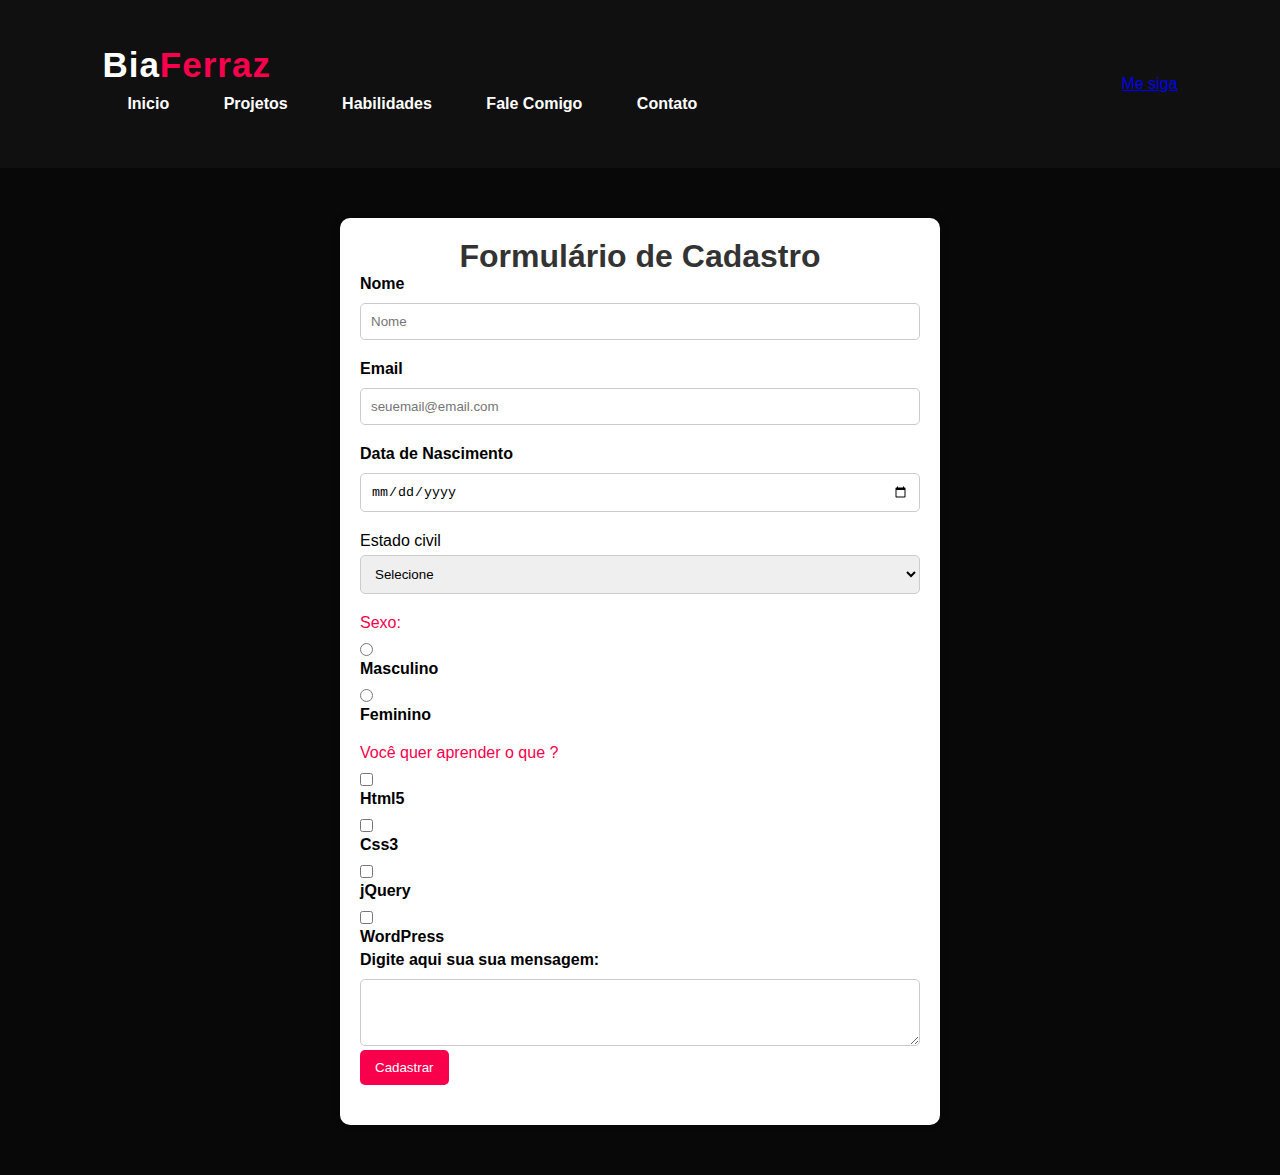
<file: portfolioBiancaFerraz/portfolioBiancaFerraz/falecmg.html>
<!DOCTYPE html>
<html lang="pt-BR">
<head>
    <meta charset="UTF-8">
    <meta name="viewport" content="width=device-width, initial-scale=1.0">
    <title>Formulário de Cadastro</title>
    <!-- Adicione links para folhas de estilo ou scripts aqui, se necessário -->
    <!-- <link rel="stylesheet" href="estilo.css"> -->
    <link rel="stylesheet" href="falecmg.css">
</head>
<body>
    <nav>
        <ul class="cabeçalho-link">
            <h2 class="logo">Bia<span>Ferraz</span></h2><!--Logo-->
            <li><a href="Index.html">Inicio</a></li>
            <li><a href="projetos.html">Projetos</a></li>
            <li><a href="habilidades.html">Habilidades</a></li>
            <li><a href="falecmg.html">Fale comigo</a></li>

            <li><a href="https://api.whatsapp.com/send/?phone=5567996487345&text&type=phone_number&app_absent=0">Contato</a></li>
        </ul><!--cabeçalho-link-->
        <a href="https://www.instagram.com/biancaferrazj/" class="btn">Me siga</a>
    </nav>
    <div class="container_form">

        <h1>Formulário de Cadastro</h1>

        <form class="form" action="https://mail.google.com/mail/u/4/#inbox?compose=new" method="post">

            <div class="form_grupo">
                <label for="nome" class="form_label">Nome</label>
                <input type="text" name="nome" class="form_input" id="nome" placeholder="Nome" required>
            </div>

            <div class="form_grupo">
                <label for="e-mail" class="form_label">Email</label>
                <input type="email" name="email" class="form_input" id="email" placeholder="seuemail@email.com" required>
            </div>

            <div class="form_grupo">
                <label for="datanascimento" class="form_label">Data de Nascimento</label>
                <input type="date" name="datanascimento" class="form_input" id="datanascimento" placeholder="Data de Nascimento" required>
            </div>

            <div class="form_grupo">
                <label for="estadocivil" class="text">Estado civil</label>
                <select name="estadocivil" class="dropdown" required>
                    <option selected disabled class="form_select_option" value="">Selecione</option>
                    <option value="Solteiro" class="form_select_option">Solteiro(a)</option>
                    <option value="Casado" class="form_select_option">Casado(a) </option>
                    <option value="Divorciado" class="form_select_option">Divorciado(a)</option>
                    <option value="Viúvo" class="form_select_option">Viúvo(a)</option>
                </select>
            </div>

            <div class="form_grupo">

                <span class="legenda">Sexo:</span>

                <div class="radio-btn">
                    <input type="radio" class="form_new_input" id="masculino" name="sexo" value="Masculino" required="required">
                    <label for="masculino" class="radio_label form_label"> <span class="radio_new_btn"></span> Masculino</label>
                </div>

                <div class="radio-btn">
                    <input type="radio" class="form_new_input" id="feminino" name="sexo" value="Feminino" required="required">
                    <label for="feminino" class="radio_label form_label"> <span class="radio_new_btn"></span> Feminino</label>
                </div>

            </div>

            <div class="form_grupo">

                <span class="legenda">Você quer aprender o que ?</span>

                <div class="check-btn">
                    <input type="checkbox" class="form_new_input" id="html5" name="aprender" value="html5">
                    <label for="html5" class="form_label check_label"> <span class="check_new_btn"></span> Html5</label>
                </div>

                <div class="check-btn">
                    <input type="checkbox" class="form_new_input" id="css3" name="aprender" value="css3">
                    <label for="css3" class="form_label check_label"><span class="check_new_btn"></span> Css3</label>
                </div>

                <div class="check-btn">
                    <input type="checkbox" class="form_new_input" id="jquery" name="aprender" value="jquery">
                    <label for="jquery" class="form_label check_label"><span class="check_new_btn"></span> jQuery</label>
                </div>

                <div class="check-btn">
                    <input type="checkbox" class="form_new_input" id="wordpress" name="aprender" value="wordpress">
                    <label for="wordpress" class="form_label check_label"><span class="check_new_btn"></span> WordPress</label>
                </div>

                <div class="form_message">

                    <label for="message" class="form_message_label"> Digite aqui sua sua mensagem:</label>
                    <textarea name="mensagem" id="message" cols="30" rows="3" class="form_input message_input" required></textarea>

                </div>

                <div class="submit">

                    <input type="hidden" name="acao" value="enviar">
                    <button type="submit" name="Submit" class="submit_btn" >Cadastrar</button>

                </div>
            </form>

        </div><!--container_form-->

    </body>
</html>
</file>
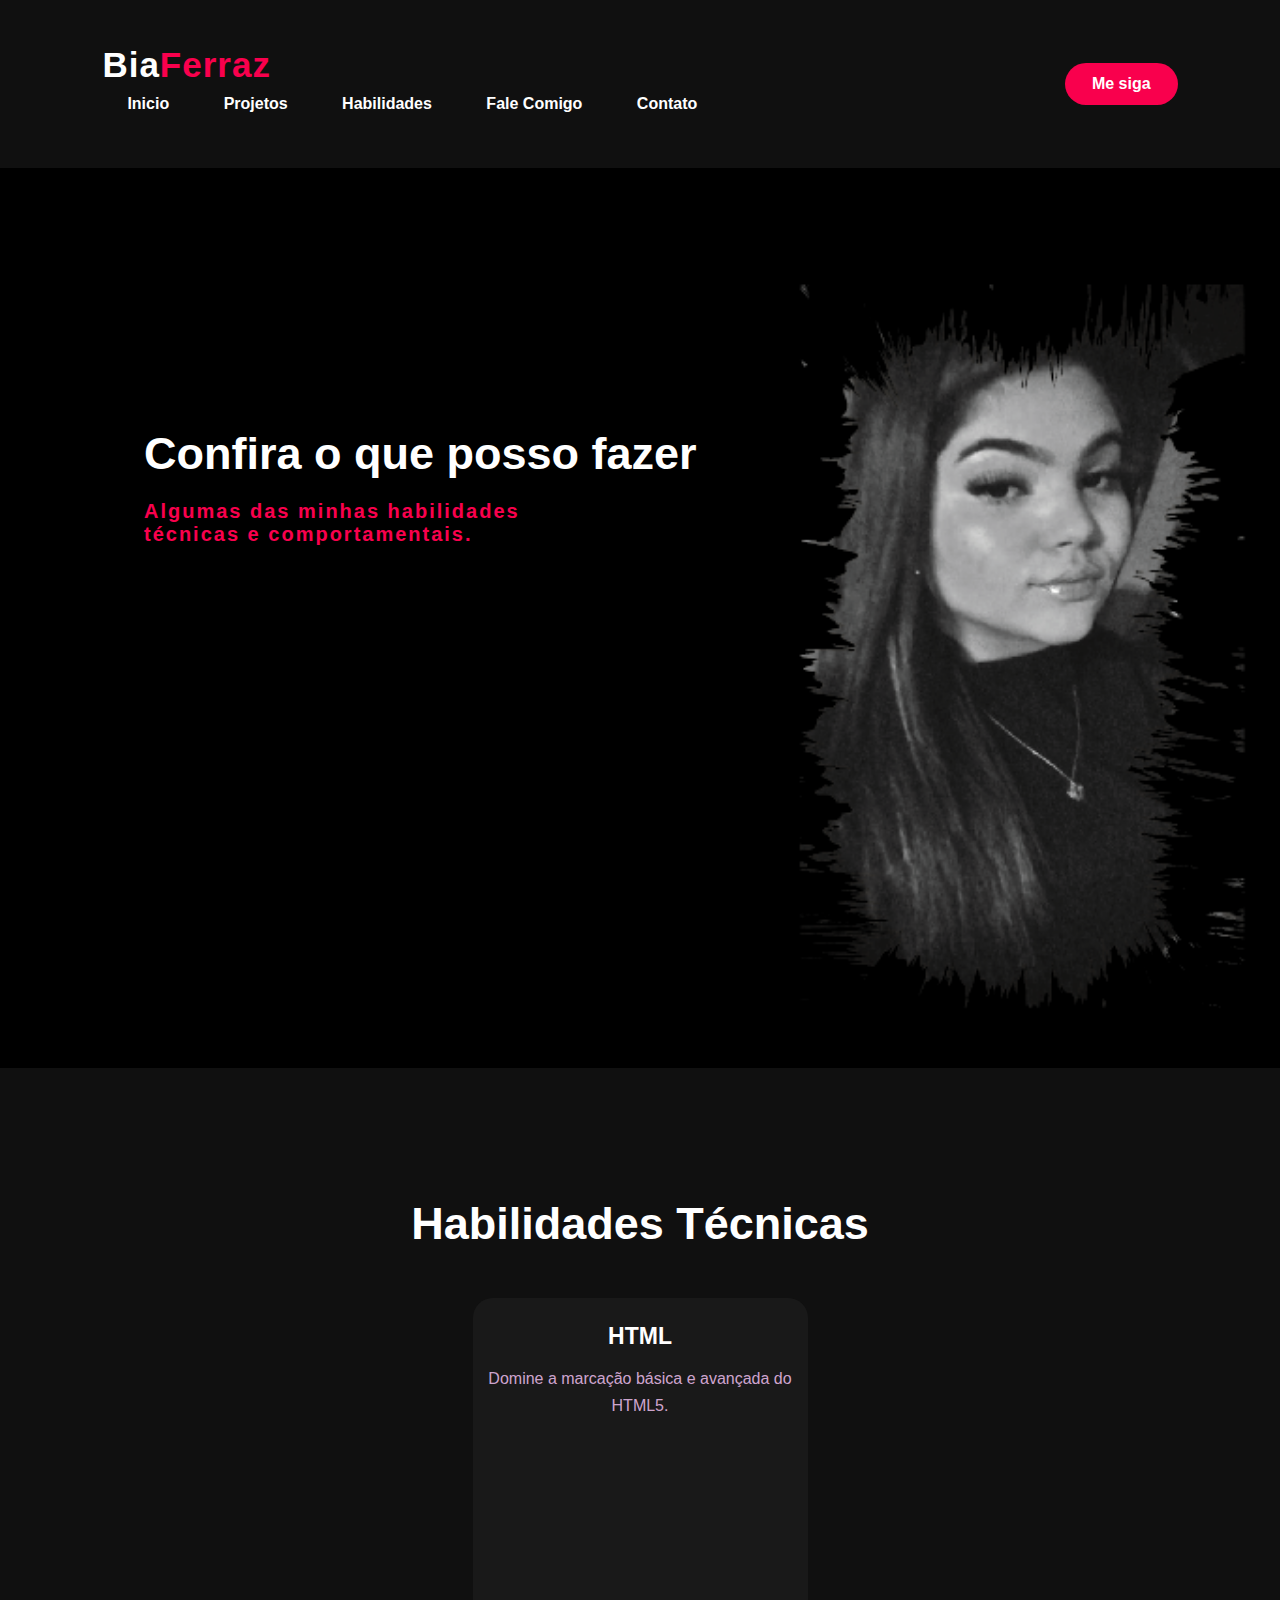
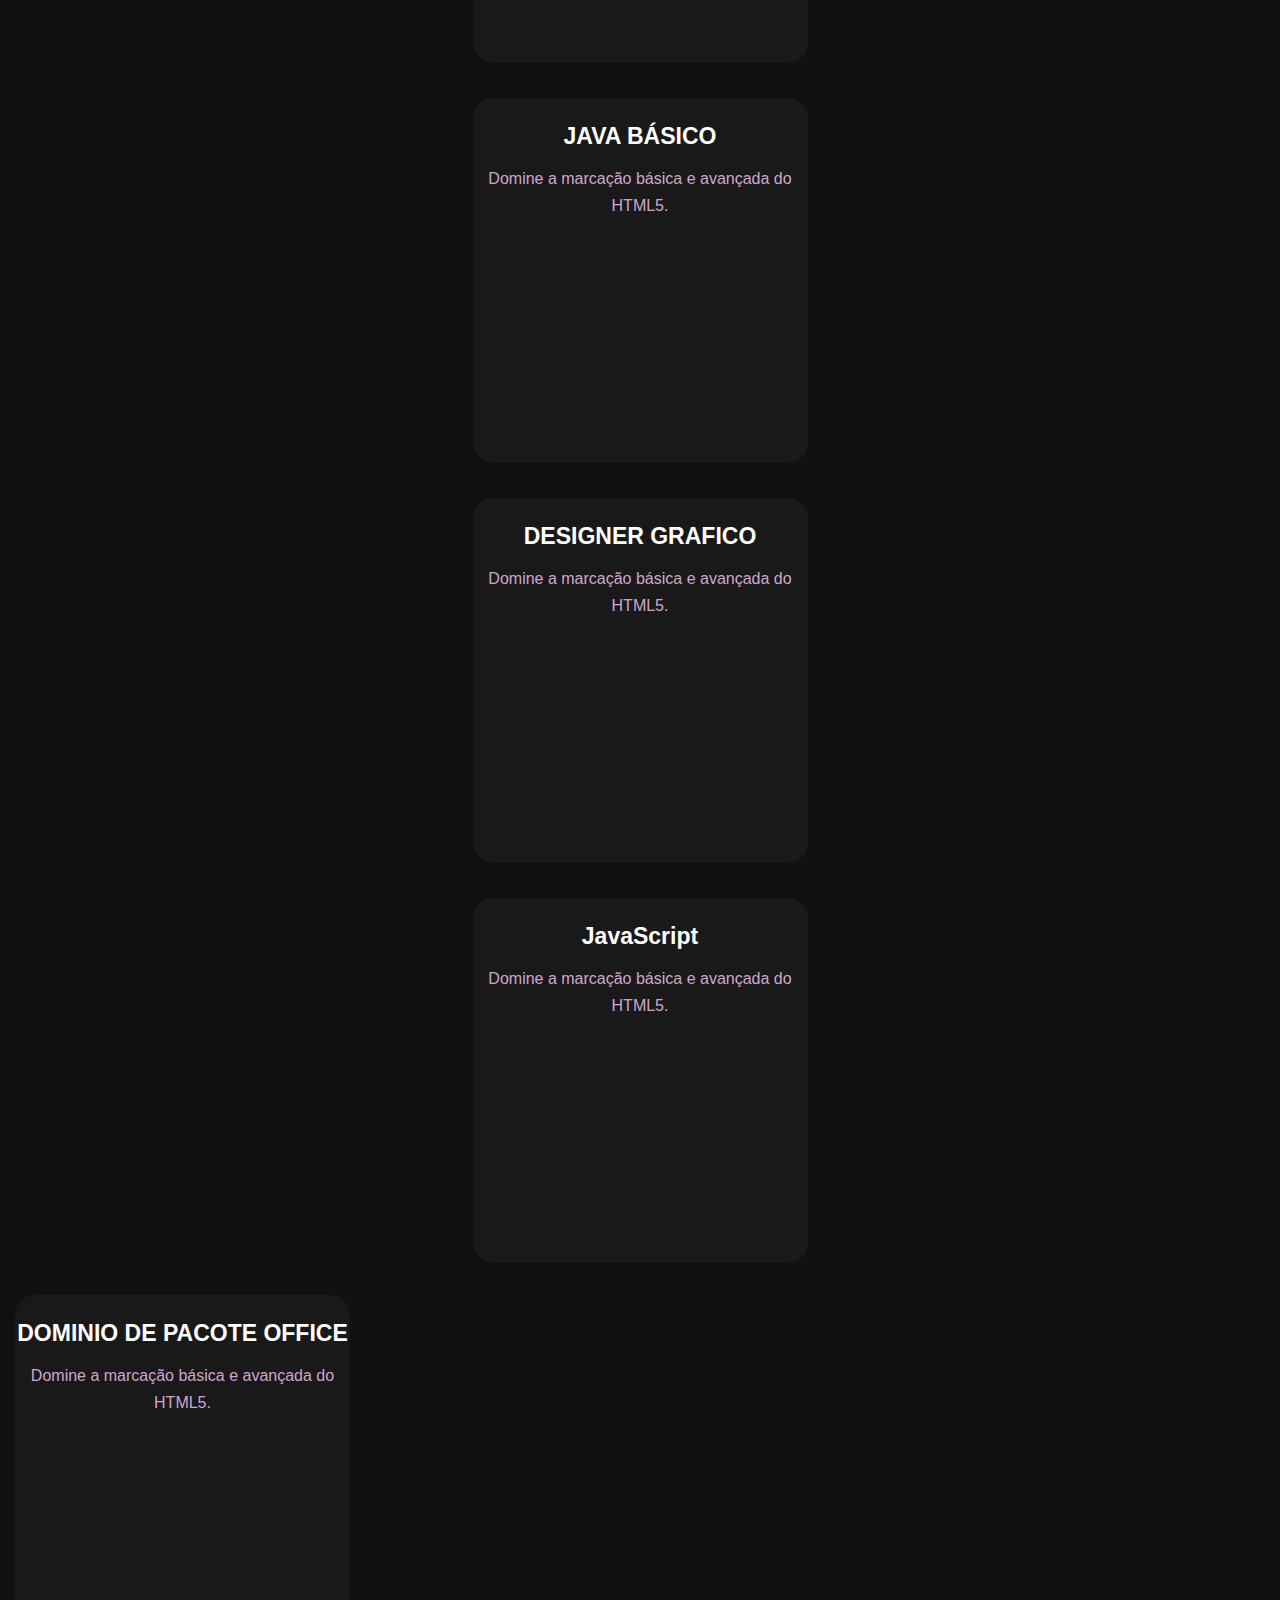
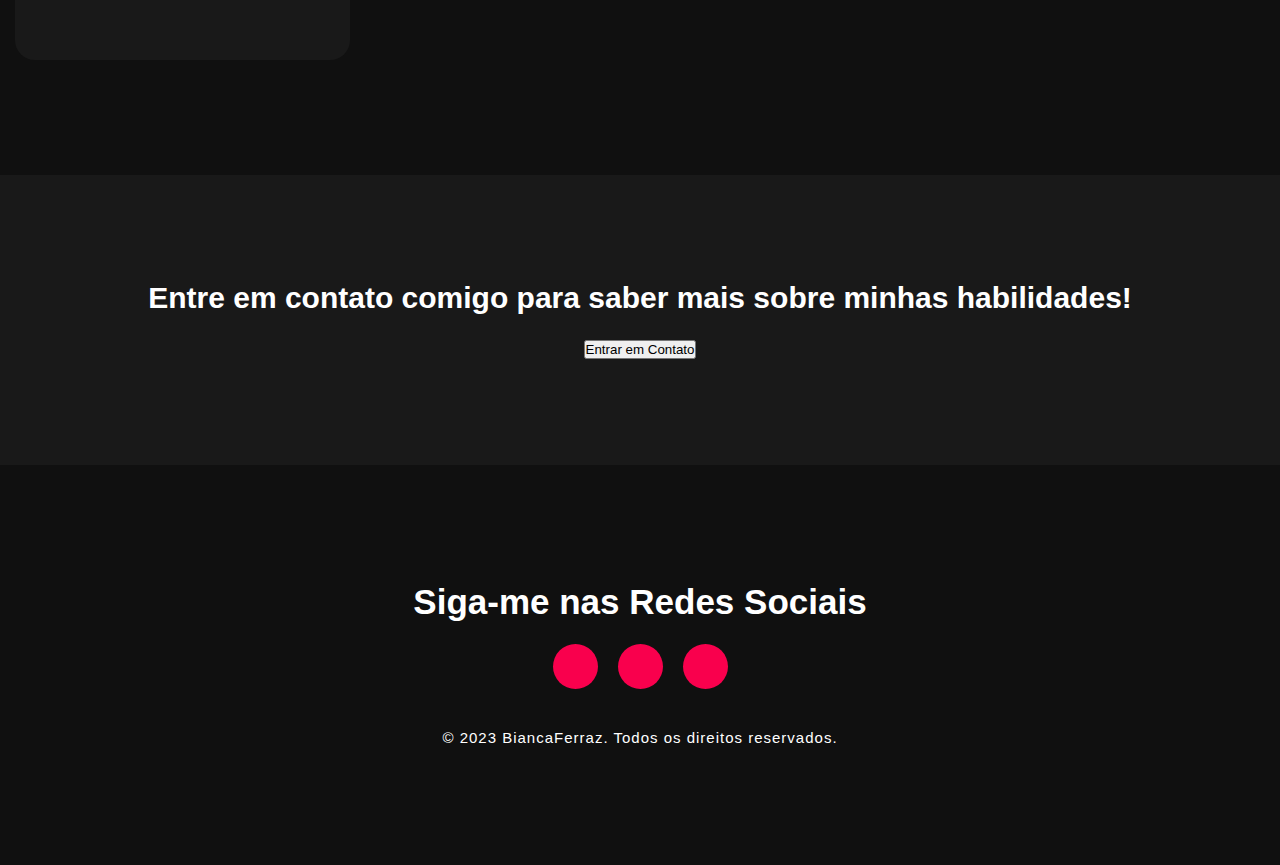
<file: portfolioBiancaFerraz/portfolioBiancaFerraz/habilidades.html>
<!DOCTYPE html>
<html lang="en">
<head>
    <meta charset="UTF-8">
    <meta name="viewport" content="width=device-width, initial-scale=1.0">
    <link rel="stylesheet" href="habilidades.css">
    <title>Minhas Habilidades</title>
</head>
<body>
    <nav>
        <ul class="cabeçalho-link">
            <h2 class="logo">Bia<span>Ferraz</span></h2><!--Logo-->
            <li><a href="Index.html">Inicio</a></li>
            <li><a href="projetos.html">Projetos</a></li>
            <li><a href="habilidades.html">Habilidades</a></li>
            <li><a href="falecmg.html">Fale comigo</a></li>

            <li><a href="https://api.whatsapp.com/send/?phone=5567996487345&text&type=phone_number&app_absent=0">Contato</a></li>
        </ul><!--cabeçalho-link-->
        <a href="https://www.instagram.com/biancaferrazj/" class="btn">Me siga</a>
    </nav>
    <div class="background background-color-Sobre">
        <div class="Main">
            <h1>Confira o que posso fazer</h1>
            <h4>Algumas das minhas habilidades 
                <br>técnicas e comportamentais.</h4>
            <!-- Adicione mais conteúdo conforme necessário -->
        </div>
       
    </div>

    <div class="Container-serviços">
        <div class="title">
            <h2>Habilidades Técnicas</h2>
        </div>
        <div class="Caixa">
            <div class="Card">
                <i class="fa fa-html5"></i>
                <h5>HTML</h5>
                <p class="Paragrafo-button">Domine a marcação básica e avançada do HTML5.</p>
            </div>
            <!-- Adicione mais cartões conforme necessário -->
        </div>
        <div class="Caixa">
            <div class="Card">
                <i class="fa fa-html5"></i>
                <h5>JAVA BÁSICO</h5>
                <p class="Paragrafo-button">Domine a marcação básica e avançada do HTML5.</p>
            </div>
            <!-- Adicione mais cartões conforme necessário -->
        </div>
        <div class="Caixa">
            <div class="Card">
                <i class="fa fa-html5"></i>
                <h5>DESIGNER GRAFICO</h5>
                <p class="Paragrafo-button">Domine a marcação básica e avançada do HTML5.</p>
            </div>
            <!-- Adicione mais cartões conforme necessário -->
        </div>
        <div class="Caixa">
            <div class="Card">
                <i class="fa fa-html5"></i>
                <h5>JavaScript</h5>
                <p class="Paragrafo-button">Domine a marcação básica e avançada do HTML5.</p>
            </div>
            <!-- Adicione mais cartões conforme necessário -->
        </div>
        <div class="Card">
            <i class="fa fa-html5"></i>
            <h5>DOMINIO DE PACOTE OFFICE</h5>
            <p class="Paragrafo-button">Domine a marcação básica e avançada do HTML5.</p>
        </div>
        <!-- Adicione mais cartões conforme necessário -->
    </div>
    </div>

    <!-- Adicione mais seções conforme necessário -->

    <div class="me-contate">
        <p>Entre em contato comigo para saber mais sobre minhas habilidades!</p>
        <button>Entrar em Contato</button>
    </div>

    <footer>
        <h6>Siga-me nas Redes Sociais</h6>
        <div class="Redes-sociais">
            <a href="#" class="fa fa-facebook"></a>
            <a href="#" class="fa fa-twitter"></a>
            <a href="#" class="fa fa-linkedin"></a>
            <!-- Adicione mais ícones e links para suas redes sociais -->
        </div>
        <p>&copy; 2023 BiancaFerraz. Todos os direitos reservados.</p>
    </footer>
</body>
</html>
</file>
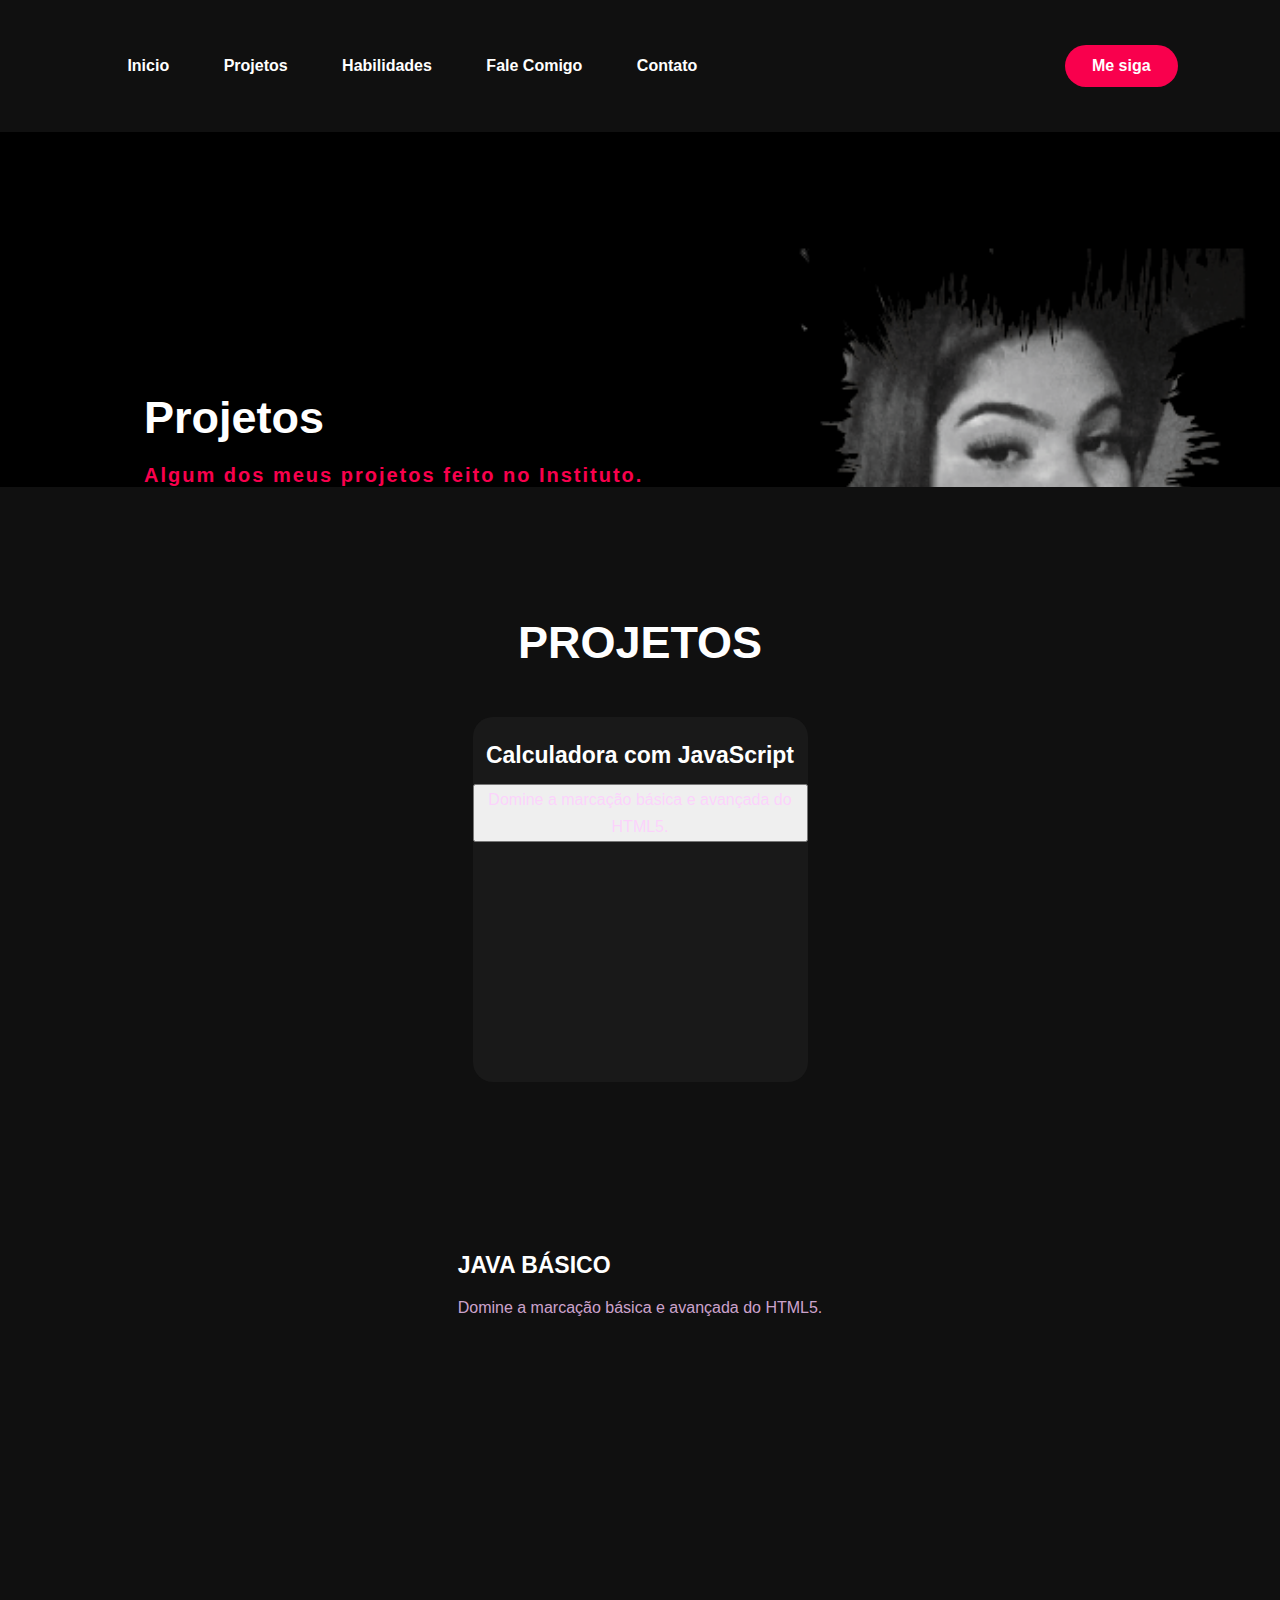
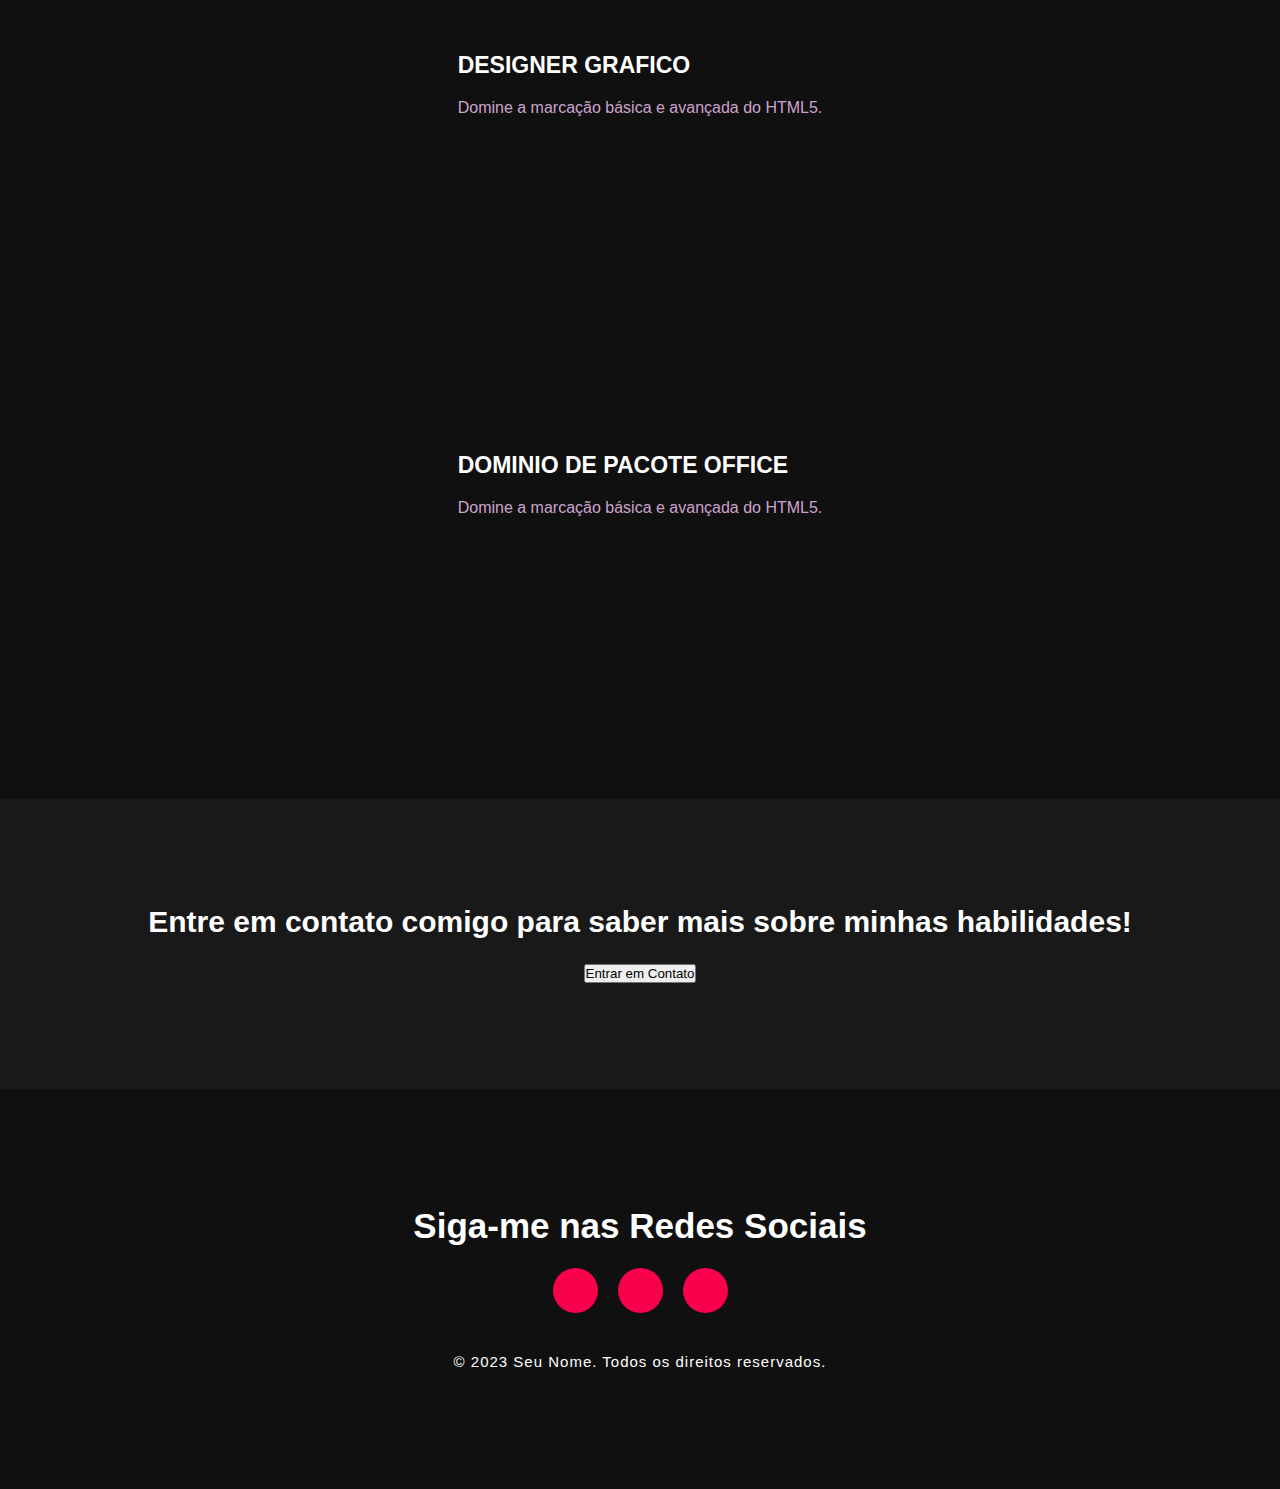
<file: portfolioBiancaFerraz/portfolioBiancaFerraz/projetos.html>
<!DOCTYPE html>
<html lang="en">
<head>
    <meta charset="UTF-8">
    <meta name="viewport" content="width=device-width, initial-scale=1.0">
    <link rel="stylesheet" href="habilidades.css">
    <title>Minhas Habilidades</title>
</head>
<body>
  
        <nav>
            <ul class="cabeçalho-link">
                <li><a href="Index.html">Inicio</a></li>
                <li><a href="projetos.html">Projetos</a></li>
                <li><a href="habilidades.html">Habilidades</a></li>
                <li><a href="falecmg.html">Fale comigo</a></li>

                <li><a href="https://api.whatsapp.com/send/?phone=5567996487345&text&type=phone_number&app_absent=0">Contato</a></li>
            </ul><!--cabeçalho-link-->
            <a href="https://www.instagram.com/biancaferrazj/" class="btn">Me siga</a>
        </nav>
    </div>
    <div class="background background-color-Sobre">
        <div class="Main">
            <h1>Projetos</h1>
            <h4>Algum dos meus projetos feito no Instituto.</h4>
        </div>
    <div class="Container-serviços">
        <div class="title">
            <h2>PROJETOS</h2>
        </div>
        <div class="Caixa">
            <div class="Card">
                <i class="fa fa-html5"></i>
                <h5>Calculadora com JavaScript</h5>
                <button p class="Paragrafo-button" href>Domine a marcação básica e avançada do HTML5.</p>
            </div>
            <!-- Adicione mais cartões conforme necessário -->
        </div>
        <div class="Caixa">
            <div class="Column">
                <i class="fa fa-html5"></i>
                <h5>JAVA BÁSICO</h5>
                <p class="Paragrafo-button">Domine a marcação básica e avançada do HTML5.</p>
            </div>
            <!-- Adicione mais cartões conforme necessário -->
        </div>
        <div class="Caixa">
            <div class="Column">
                <i class="fa fa-html5"></i>
                <h5>DESIGNER GRAFICO</h5>
                <p class="Paragrafo-button">Domine a marcação básica e avançada do HTML5.</p>
            </div>
            <!-- Adicione mais cartões conforme necessário -->
        </div>
        <div class="Caixa">
            <div class="Column">
                <i class="fa fa-html5"></i>
                <h5>DOMINIO DE PACOTE OFFICE</h5>
                <p class="Paragrafo-button">Domine a marcação básica e avançada do HTML5.</p>
            </div>
            <!-- Adicione mais cartões conforme necessário -->
        </div>
    </div>

    <!-- Adicione mais seções conforme necessário -->

    <div class="me-contate">
        <p>Entre em contato comigo para saber mais sobre minhas habilidades!</p>
        <button>Entrar em Contato</button>
    </div>

    <footer>
        <h6>Siga-me nas Redes Sociais</h6>
        <div class="Redes-sociais">
            <a href="#" class="fa fa-facebook"></a>
            <a href="#" class="fa fa-twitter"></a>
            <a href="#" class="fa fa-linkedin"></a>
            <!-- Adicione mais ícones e links para suas redes sociais -->
        </div>
        <p>&copy; 2023 Seu Nome. Todos os direitos reservados.</p>
    </footer>
</body>
</html>
</file>
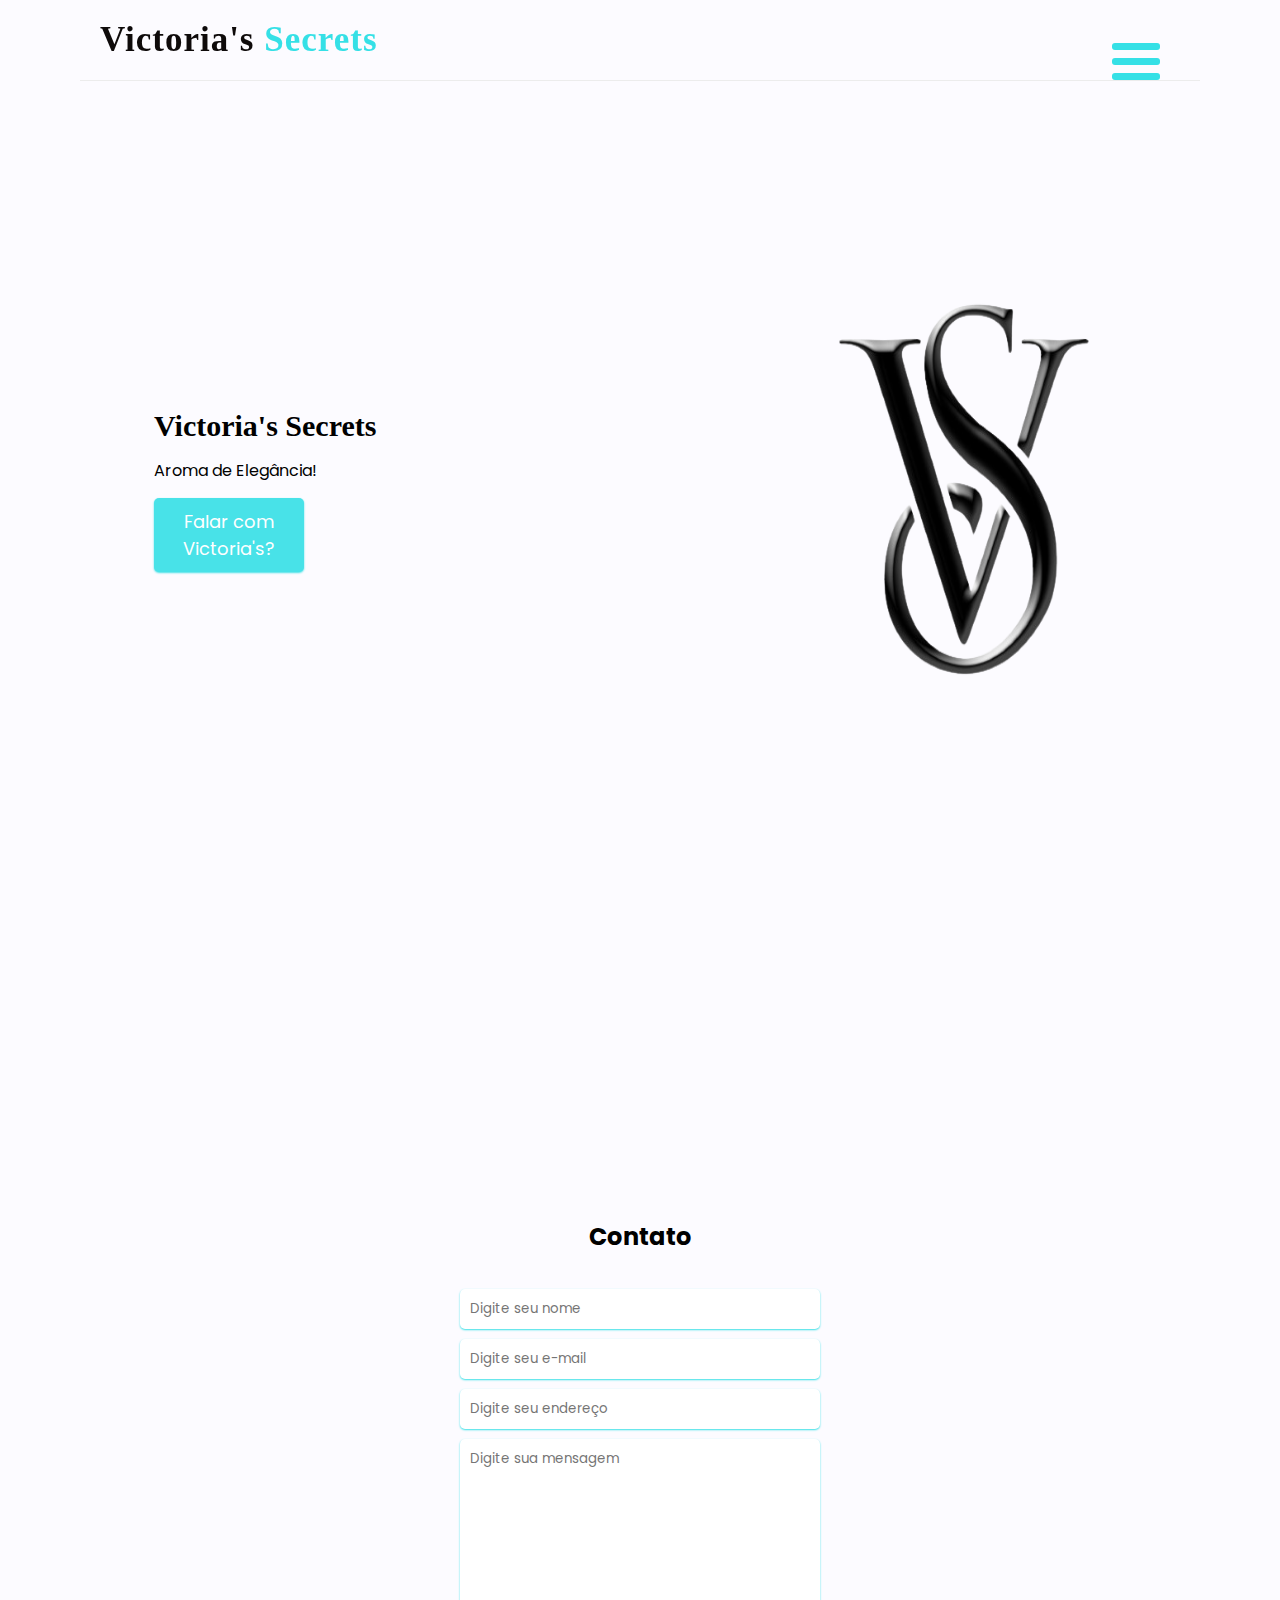
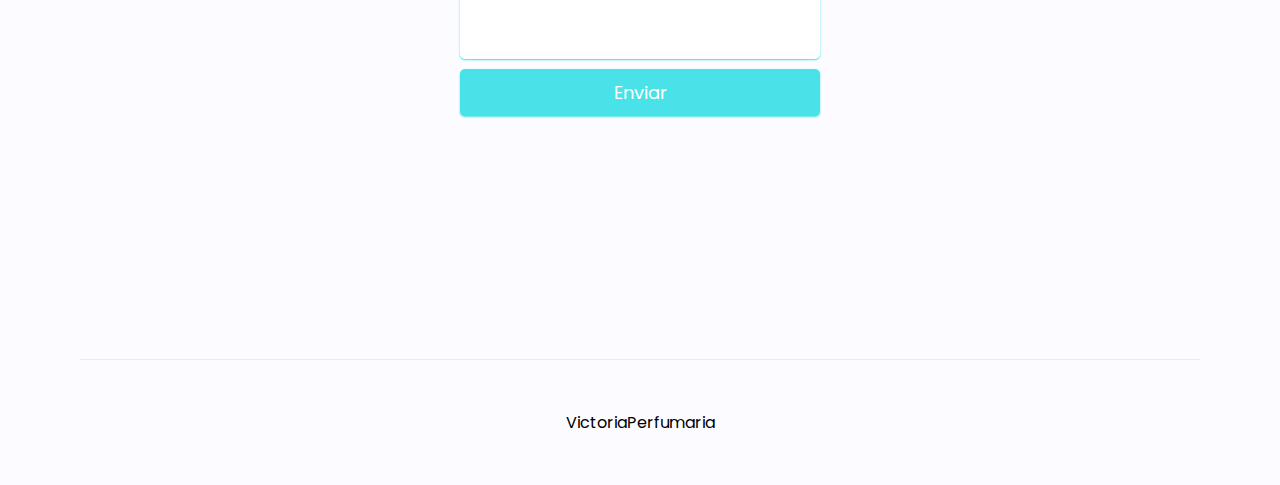
<file: SITE VICTORIA SECRETS/VIC/contato.html>
<!DOCTYPE html>
<html lang="en">
<head>
  <meta charset="UTF-8">
  <meta http-equiv="X-UA-Compatible" content="IE=edge">
  <meta name="viewport" content="width=device-width, initial-scale=1.0">
  <link
      rel="stylesheet"
      href="https://unpkg.com/swiper/swiper-bundle.min.css"
 />
  <link rel="stylesheet" href="style.css">
  <title>Site</title>
</head>
<body>
  <main>
    <!-- HEADER -->
    <header>
      <div class="logo">
        <h2 class="logo">Victoria's <span>Secrets</span></h2>
      </div>
      <input id="toggle" type="checkbox"></input>
      <label for="toggle" class="hamburger">
        <div class="top-bun"></div>
        <div class="meat"></div>
        <div class="bottom-bun"></div>
      </label>
      
      <div class="nav">
        <div class="nav-wrapper">
          <nav>
            <a href="index.html">INÍCIO</a><br>
            <a href="#">SOBRE MIM</a><br>
            <a href="contato.html">CONTATO</a><br>
        
          </nav>
        </div>
      </div>
      </div>
    </header>  
    
    <!-- HOME -->
    <section id="home">
      <div class="home-info">
        <h2>Victoria's Secrets</h2>
        <span class="home-position">Aroma de Elegância!</span>
        
        <button>
          <a href="https://api.whatsapp.com/send/?phone=5567996487345&text&type=phone_number&app_absent=0">Falar com Victoria's?</a>
        </button>
      </div>
      <div class="home-img">
        <img src="./img/logovs.png" alt="Foto de perfil">
      </div>
    </section>

  
     <section id="contact">
    <h2>Contato</h2>
    <form>
      <input type="text" placeholder="Digite seu nome" />
      <input type="email" placeholder="Digite seu e-mail" />
      <input type="email" placeholder="Digite seu endereço" />
      <textarea cols="30" rows="10" placeholder="Digite sua mensagem"></textarea>
      <button>Enviar</button>
    </form>
  </section>

  <footer>
    VictoriaPerfumaria
  </footer>
  </main>  
  </body>
</html>
</file>
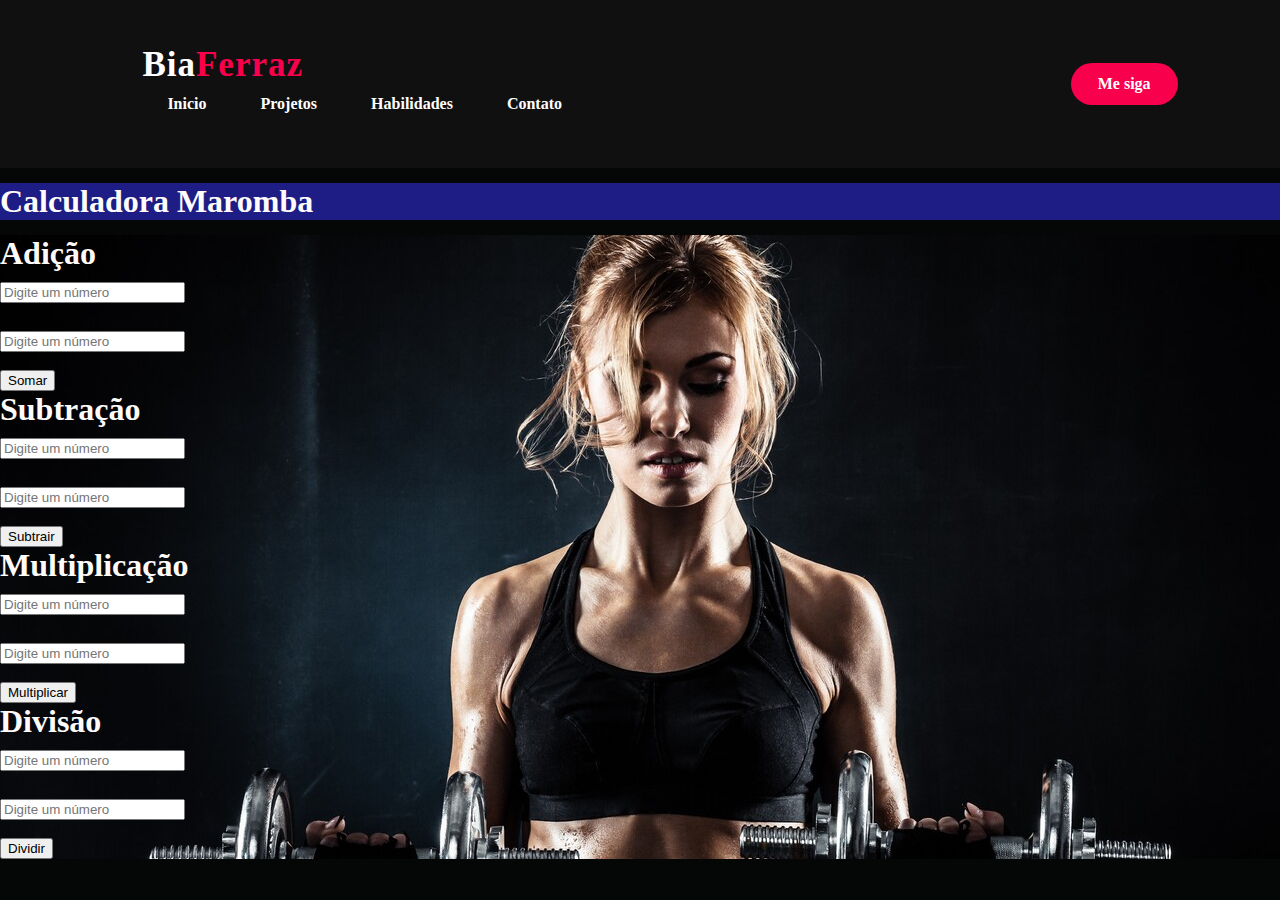
<file: portfolioBiancaFerraz/portfolioBiancaFerraz/calculadora_Bianca_Ferraz/calculadora_biancaferraz.html>
<!DOCTYPE html>
<html lang="en">
<head>
    <meta charset="UTF-8">
    <meta http-equiv="X-UA-Compatible" content="IE=edge">
    <meta name="viewport" content="width=device-width, initial-scale=1.0">
    <title>aula02</title>
    <link rel="stylesheet" href="calculadora.css"
</head>
<body>
    <nav>
        <ul class="cabeçalho-link">
            <h2 class="logo">Bia<span>Ferraz</span></h2><!--Logo-->
            <li><a href="youtubenewvideoportfolio/index.html">Inicio</a></li>
            <li><a href="projetos.html">Projetos</a></li>
            <li><a href="habilidades.html">Habilidades</a></li>

            <li><a href="https://api.whatsapp.com/send/?phone=5567996487345&text&type=phone_number&app_absent=0">Contato</a></li>
        </ul><!--cabeçalho-link-->
        <a href="https://www.instagram.com/biancaferrazj/" class="btn">Me siga</a>
    </nav>
    <header>
        <h1>Calculadora Maromba</h1>
    </header>

    <section id="td">
    <div class="conta">
        <h1>Adição</h1>
    <input type="number" id="n1" placeholder="Digite um número"><br>
    <input type="number" id="n2" placeholder="Digite um número"><br>
    <button onclick="soma()">Somar</button>
    <p id="res1"></p>
    <script type="text/javascript">
        function soma(){
            var n1 = Number(document.getElementById("n1").value)
            var n2 = Number(document.getElementById("n2").value)
            var res1 = n1 + n2;
            document.getElementById("res1").innerHTML = res1
        } 
    </script>
    </div>

    <div class="conta">
        <h1>Subtração</h1>
    <input type="number" id="n3" placeholder="Digite um número"><br>
    <input type="number" id="n4" placeholder="Digite um número"><br>
    <button onclick="sub()">Subtrair</button>
    <p id="res2"></p>
    <script type="text/javascript">
        function sub(){
            var n3 = Number(document.getElementById("n3").value)
            var n4 = Number(document.getElementById("n4").value)
            var res2 = n3 - n4;
            document.getElementById("res2").innerHTML = res2
        } 
    </script>
    </div>

    <div class="conta">
        <h1>Multiplicação</h1>
    <input type="number" id="n5" placeholder="Digite um número"><br>
    <input type="number" id="n6" placeholder="Digite um número"><br>
    <button onclick="mult()">Multiplicar</button>
    <p id="res3"></p>
    <script type="text/javascript">
        function mult(){
            var n5 = Number(document.getElementById("n5").value)
            var n6 = Number(document.getElementById("n6").value)
            var res3 = n5 * n6;
            document.getElementById("res3").innerHTML = res3
        } 
    </script>
    </div>
    <div class="conta">
        <h1>Divisão</h1>
    <input type="number" id="n7" placeholder="Digite um número"><br>
    <input type="number" id="n8" placeholder="Digite um número"><br>
    <button onclick="div()">Dividir</button>
    <p id="res4"></p>
    <script type="text/javascript">
        function div(){
            var n7 = Number(document.getElementById("n7").value)
            var n8 = Number(document.getElementById("n8").value)
            var res4 = n7 / n8;
            document.getElementById("res4").innerHTML = res4
        } 
    </script>
    </div>
    
   </script>
</body>
</html>
</file>
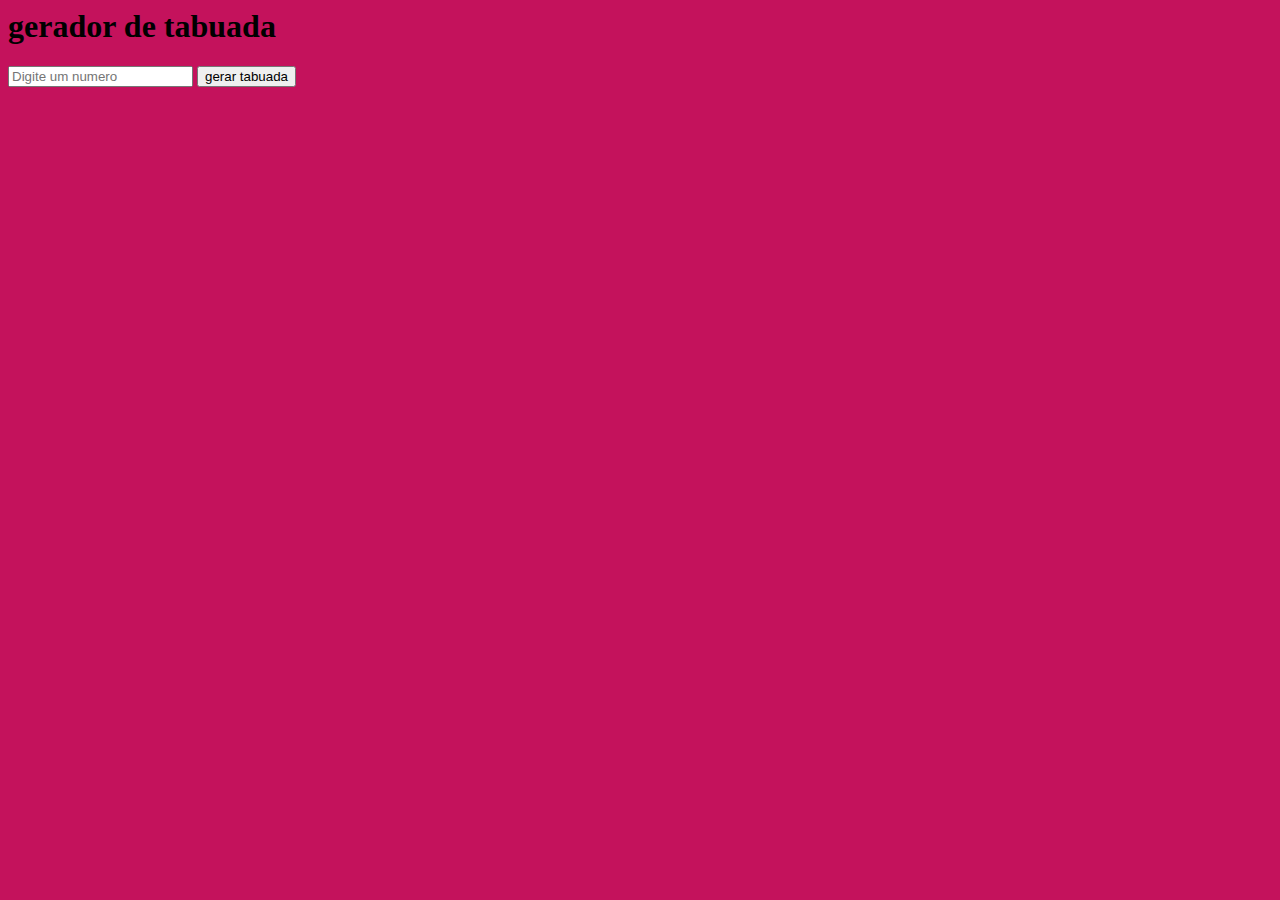
<file: portfolioBiancaFerraz/portfolioBiancaFerraz/tabuada/indextabuada.html>
<html lang="en">
<head>
    <meta charset="UTF-8">
    <meta http-equiv="X-UA-Compatible" content="IE=edge">
    <meta name="viewport" content="width=device-width, initial-scale=1.0">
    <title>Document</title>
</head>
<body>
    <h1>gerador de tabuada </h1>
    <input type="number" id="num1" placeholder="Digite um numero">

     <button onclick="gerartabuada()">gerar tabuada</button>
    <ul id="tabuada"></ul>
     <script>
       function gerartabuada(){
      let num = document.getElementById("num1").value
      document.getElementById("tabuada").innerHTML
      for(let i = 0; i <=10; i = i + 1){
      let resultado = num * i
      let elemento = document.createElement("ul")
      elemento.innerHTML = num + " x " + i +  " = " + resultado
      document.getElementById("tabuada").append(elemento)
  } }</script>
  <style>
    body {
              background-color: rgb(196, 18, 92);
  </style>
    </body>
</html>
</file>
<file: portfolioBiancaFerraz/portfolioBiancaFerraz/falecmg.css>
* {
    margin: 0;
    padding: 0;
    box-sizing: border-box;
}
nav{
    background-color: #101010;
    display: flex;
    align-items: center;
    justify-content: space-between;
    padding: 45px;
    padding-left: 8%;
    padding-right: 8%;
}

span{
    color: #f9004d;
}
.logo{
    color: #fff;
    font-size: 35px;
    cursor: pointer;
    letter-spacing: 1px;
}
nav ul li{
    list-style-type: none;
    display: inline-block;
    padding: 10px  25px;
}

nav ul li a{
    color: #fff;
    text-decoration: none;
    font-weight: bold;
    text-transform: capitalize;
}

nav ul li a:hover{
    color: #f9004d;
    transform: .4s;
}

body {
    font-family: 'Arial', sans-serif;
    background-color: #080808;
}

.container_form {
    max-width: 600px;
    margin: 50px auto;
    background-color: #fff;
    padding: 20px;
    border-radius: 10px;
    box-shadow: 0 0 10px rgba(0, 0, 0, 0.1);
}

h1 {
    text-align: center;
    color: #333;
}

.form_grupo {
    margin-bottom: 20px;
}

.form_label {
    display: block;
    font-weight: bold;
    margin-bottom: 5px;
}

.form_input,
.dropdown,
.message_input {
    width: 100%;
    padding: 10px;
    border: 1px solid #ccc;
    border-radius: 5px;
    box-sizing: border-box;
    margin-top: 5px;
}

.radio-btn,
.check-btn {
    margin-top: 10px;
    left: 10em;
}

.form_message_label {
    display: block;
    font-weight: bold;
    margin-bottom: 5px;
}

.submit_btn {
    background-color: #f9004d;
    color: #fff;
    padding: 10px 15px;
    border: none;
    border-radius: 5px;
    cursor: pointer;
}

.submit_btn:hover {
    background-color: #d70039;
}
</file>
<file: portfolioBiancaFerraz/portfolioBiancaFerraz/habilidades.css>
* {
    padding: 0;
    margin: 0;
    font-family: 'Josefin Sans', sans-serif;
    box-sizing: border-box;
}
nav{
    background-color: #101010;
    display: flex;
    align-items: center;
    justify-content: space-between;
    padding: 45px;
    padding-left: 8%;
    padding-right: 8%;
}

span{
    color: #f9004d;
}
.logo{
    color: #fff;
    font-size: 35px;
    cursor: pointer;
    letter-spacing: 1px;
}
nav ul li{
    list-style-type: none;
    display: inline-block;
    padding: 10px  25px;
}

nav ul li a{
    color: #fff;
    text-decoration: none;
    font-weight: bold;
    text-transform: capitalize;
}

nav ul li a:hover{
    color: #f9004d;
    transform: .4s;
}

.btn{
    background-color: #f9004d;
    color: #fff;
    text-decoration: none;
    border: 2px solid transparent;
    font-weight: bold;
    padding: 10px 25px;
    border-radius: 30px;
    transition: transform .4s;
}
.background {
    background-image: url(socorro.png);
    background-size: cover;
    background-position: center;
    height: 100vh;
    width: 100%;
}

.Main {
    display: flex;
    flex-direction: column;
    /* align-items: center; Alterado para centralizar */
    font-family:Arial, Helvetica, sans-serif;
    padding-left: 9em;
    padding-top: 15em;
    
}

.Main span {
    color: #f9004d;
}

h1 {
    color: #fff;
    margin: 20px 0px 20px;
    font-size: 45px; /* Ajuste conforme necessário */
    text-align: left; /* Adicionado para centralizar */
    font-family: Verdana, Geneva, Tahoma, sans-serif;
    padding-right: 5em;
}

h4 {
    color: #f9004d;
    letter-spacing: 2px;
    font-size: 20px;
    text-align: left; /* Adicionado para centralizar */
    font-family: Verdana, Geneva, Tahoma, sans-serif;
    padding-right: 5em;
}

.Container-serviços {
    background-color: #101010;
    width: 100%;
    padding: 100px 0px;
}

.title h2 {
    color: #fff;
    font-size: 45px; /* Ajuste conforme necessário */
    width: 100%;
    margin: 30px auto;
    text-align: center;
}

.Caixa {
    display: flex;
    justify-content: center;
    align-items: center;
    min-height: 400px;
    flex-wrap: wrap;
}

.Card {
    background: #191919;
    height: 365px;
    width: 335px;
    border-radius: 20px;
    margin: 15px;
    position: relative;
    overflow: hidden;
    text-align: center;
}

.Card i {
    font-size: 50px;
    display: block;
    text-align: center;
    margin: 25px 0px;
    color: #f9004d;
}

h5 {
    color: #fff;
    font-size: 23px;
    margin-bottom: 15px;
}

.Paragrafo-button {
    color: #fcfc;
    font-size: 16px;
    line-height: 27px;
    margin-bottom: 25px;
}

.Paragrafo-button button {
    margin-top: 25px;
}

.me-contate {
    width: 100%;
    height: 290px;
    background-color: #191919;
    display: flex;
    flex-direction: column;
    justify-content: center;
    align-items: center;
}

.me-contate p {
    color: #fff;
    font-size: 30px;
    font-weight: bold;
    margin-bottom: 25px;
}

footer {
    position: relative;
    width: 100%;
    height: 400px;
    background-color: #101010;
    display: flex;
    flex-direction: column;
    align-items: center;
    justify-content: center;
}

footer h6 {
    font-size: 35px;
    color: #fff;
}

footer p {
    color: #fff;
    font-size: 15px;
    width: 500px;
    text-align: center;
    margin-top: 15px;
    letter-spacing: 1px;
    line-height: 23px;
}

.Redes-sociais {
    display: flex;
}

.Redes-sociais a {
    background-color: #f9004d;
    width: 45px;
    height: 45px;
    padding: 15px;
    border-radius: 50%;
    margin: 22px 10px;
    color: #fff;
    text-decoration: none;
    font-size: 20px;
    align-items: center;
    display: flex;
    justify-content: center;
    flex-direction: row;
}

.Redes-sociais a:hover {
    transform: scale(1.2);
    transition: .3s;
}

.end {
    position: absolute;
    color: #f9004d;
    bottom: 35px;
    font-size: 14px;
}
</file>
<file: SITE VICTORIA SECRETS/VIC/style.css>
@import url('https://fonts.googleapis.com/css2?family=Poppins:wght@400;500;600&family=Roboto:wght@100;300;400;500;700;900&family=Source+Sans+Pro:wght@200;300;400;600;700;900&display=swap');

/* INITIALS */

* {
  margin: 0;
  padding: 0;
  box-sizing: border-box;
  font-family: 'Poppins', sans-serif;
  position: relative;
}


.Container-serviços .title h2 {
  color: #35e0e6;
  font-size: 45px;
  width: 100%;
  margin: 30px auto;
  text-align: center;

}
body {
  background-color: #fcfbff;
  display: flex;
  justify-content: center;
}

body::-webkit-scrollbar {
  width: 6px;
}


main {
  width: 1120px;
}

/* HEADER */

header {
  display: flex;
  align-items: center;
  justify-content: space-between;
  padding: 5px 20px;
  height: 80px;
  position: fixed;
  top: 0;
  z-index: 999;
  background-color: #fcfbff;
  box-shadow: 0 1px 0 #ececec;
  max-width: 1120px;
  width: 100%;
}
.UlLi h2, .UlLi{
  text-align:flex-start;
  align-items: flex-start;
  

}
.title2{
  color: #35e0e6;
  text-align:flex-start;

}
.nav-list {
  display: flex;
  gap: 30px;
}

a {
  cursor: pointer;
  text-decoration: none;
  color: black;
}

/* HOME */

section#home {
  height: calc(100vh + 80px);
  display: flex;
  align-items: center;
  justify-content: space-around;
  padding: 5px 20px;
  width: 100%;
}

.home-info {
  width: 50%;
  display: flex;
  flex-direction: column;
  gap: 15px;
  text-align: justify;
}
.home-info h2{
  width: 50%;
  display: flex;
  flex-direction: column;
  text-align: justify;
  font-family: 'Times New Roman', Times, serif;
  font-size: 30px;
}
.home-info button {
  border: none;
  width: 150px;
  padding: 10px;
  background-color: #35e0e6;
  color: white;
  font-size: 18px;
  cursor: pointer;
  opacity: 0.9;
  border-radius: 5px;
}

.home-info button a{
  color: white;
}

.home-info button:hover{
  opacity: 1;
}

.home-img {
  width: 30%;
  display: flex;
  align-items: center;
  justify-content: center;
}

.home-img img {
  width: 550px;
  height: 400px;
/
}

@keyframes float {
  0%, 100% {
    transform: translateY(0);
  }
  50% {
    transform: translateY(-30px);
  }
}



#contact {
  height: calc(100vh + 80px);
  width: 100%;
  display: flex;
  align-items: center;
  justify-content: center;
  flex-direction: column;
  gap: 30px;
}

#contact form {
  display: flex;
  flex-direction: column;
  gap: 10px;
  max-width: 400px;
  width: 100%;
  padding: 5px 20px;
}

input, textarea, button {
  box-shadow: 0 1px 2px #35e0e6;
  border: none;
  padding: 10px;
  border-radius: 5px;
  outline: none;
  resize: none;
}

#contact form button {
  background-color: #35e0e6;
  color: white;
  font-size: 18px;
  cursor: pointer;
  opacity: 0.9;
}

#contact form button:hover{
  opacity: 1;
}

/* FOOTER */

footer {
  box-shadow: 0px -1px 0px 0px #ececec;
  padding: 50px;
  text-align: center;
}

/* MOBILE */

@media (max-width: 450px) {
  header {
    justify-content: center;
  }
  
  .logo {
    display: none;
  }

  section#home {
    flex-direction: column-reverse;
    justify-content: center;
  }

  .home-info h2{
    padding: 10px;
    width: 100%;
    font-family: 'Times New Roman', Times, serif;
  }
  .home-img {
    width: 100%;
    padding: 10px;
  }
 
}
.logo{
  color: #0e0a0a;
  font-size: 35px;
  cursor: pointer;
  letter-spacing: 1px;
  font-family: 'Times New Roman', Times, serif;
}
.logo span{
  font-family: 'Times New Roman', Times, serif;
  color: #35e0e6;
}
.accessory__content {
  flex: 0 0 calc(30% - 1rem);
  width: calc(30% - 1rem); 
  position: relative;
  padding: 0.25rem 0.75rem 0.75rem;
  background-color: #fcfbff; 
  box-shadow: 0 2px 6px rgba(65, 11, 16, 0.15);
  border-radius: 1rem;
  margin-bottom: 1rem; 

  display: flex;
    justify-content: space-around; 
    align-items: center;
    min-height: 400px;
    flex-wrap: wrap; 
    
  text-align: center;
  align-items: center;
}

.accessory__content:hover {
  box-shadow: 0 3px 12px rgba(65, 11, 16, 0.15);
}

.accessory__img {
  width: 100%; /* Garante que a imagem ocupe 100% da largura do contêiner */
  max-height: 200px; /* Altura máxima da imagem */
  object-fit: cover; /* Faz com que a imagem cubra completamente o contêiner */
  border-radius: 8px; /* Borda arredondada */
}

.accessory__title,
.accessory__category,
.accessory__preci {
  text-align: center;
}

.accessory__title {
  font-size: medium;
}

.accessory__button {
  position: absolute;
  bottom: 0;
  right: 0;
  display: flex;
  font-size: 1.25rem;
  padding: 0.5rem 0.625rem;

}
.btn{
  background-color: #35e0e6;
  color: #fff;
  text-decoration: none;
  border: 2px solid transparent;
  font-weight: bold;
  padding: 10px 5px;
  border-radius: 10px;
  transition: transform .4s;
  padding: 2px 1em 0 1em;
  margin-top: 60px; 

}
.abtn{
  background-color: #35e0e6;
  color: #fff;
  text-decoration: none;
  border: 0px solid transparent;
  font-weight: bold;
  padding: 10px 5px;
  border-radius: 10px;
  transition: transform .4s;
  padding: 2px 1em 0 1em;
  margin-top: 50px; /* Adiciona um espaçamento superior de 10 pixels */
  width: 500px;
  height: 40px;
}
.btn:hover{
  transform: scale(1.2);
  
}

.Container-serviços {
  background-color: #ffffff;
  width: 100%;
  padding: 100px 0px;
}

.title h2 {
  color: #35e0e6;
  font-size: 45px;
  width: 100%;
  margin: 30px auto;
  text-align: center;
}

.clicar1{
  text-decoration: none;
}

.column {
  display: flex;
  justify-content: space-around; 
  align-items: center;
  min-height: 400px;
  flex-wrap: wrap; 
}

.Card {
  background: #fff;
  height: 365px;
  width: 335px;
  border-radius: 20px;
  margin: 15px;
  position: relative;
  overflow: hidden;
  text-align: center;
  background-color: #fcfbff; /* Altere para a cor desejada */
  box-shadow: 0 2px 6px rgba(65, 11, 16, 0.15);
  border-radius: 1rem;
  margin-bottom: 1rem;
 }



 #toggle {
  display: none;
}

/**
  Hamburger
**/
.hamburger {
  position: absolute;
  top: 5em;
  right: 5%;
  margin-left: -2em;
  margin-top: -45px;
  width: 2em;
  height: 45px;
  z-index: 5;
}

.hamburger div {
  position: relative;
  width: 3em;
  height: 7px;
  border-radius: 3px;
  background-color: #35e0e6;
  margin-top: 8px;
  transition: all 0.3s ease-in-out;
}

/**
Nav Styles
**/
.nav {
  position: fixed;
  width: 100%;
  height: 100%;
  background-color: #fefeff;
  top: -100%; left: 0; right: 0; bottom: 0;
  overflow: hidden;
  transition: all 0.3s ease-in-out;
  transform: scale(0);
}
.nav-wrapper {
  position: relative;
  overflow: hidden;
  overflow-y: auto;
  height: 100%;
}
nav {
  text-align: left;
  margin-left: 25%;
}
nav a {
  position: relative;
  text-decoration: none;
  color: #6ecddd;
  font-size: 2em;
  display: inline-block;
  margin-top: 1.25em;
  transition: color 0.2s ease-in-out;
  letter-spacing: 1px;
}
nav a:before {
  content: '';
  height: 0;
  position: absolute;
  width: 0.25em;
  background-color: white;
  left: -0.5em;
  transition: all 0.2s ease-in-out;
}
nav a:hover {
  color: white;
}
nav a:hover:before {
  height: 100%;
}

/**
Animations
**/
#toggle:checked + .hamburger .top-bun {
  transform: rotate(-45deg);
  margin-top: 25px;
}
#toggle:checked + .hamburger .bottom-bun {
  opacity: 0;
  transform: rotate(45deg);
}
#toggle:checked + .hamburger .meat {
  transform: rotate(45deg);
  margin-top: -7px;
}

#toggle:checked + .hamburger + .nav {
  top: 0;
  transform: scale(1);
}
</file>
<file: portfolioBiancaFerraz/portfolioBiancaFerraz/calculadora_Bianca_Ferraz/calculadora.css>
*{
   margin: 0;
}
nav{
  background-color: #101010;
  display: flex;
  align-items: center;
  justify-content: space-between;
  padding: 45px;
  padding-left: 8%;
  padding-right: 8%;
}
.btn{
  background-color: #f9004d;
  color: #fff;
  text-decoration: none;
  border: 2px solid transparent;
  font-weight: bold;
  padding: 10px 25px;
  border-radius: 30px;
  transition: transform .4s;
}
span{
  color: #f9004d;
}
.logo{
  color: #fff;
  font-size: 35px;
  cursor: pointer;
  letter-spacing: 1px;
}
nav ul li{
  list-style-type: none;
  display: inline-block;
  padding: 10px  25px;
}

nav ul li a{
  color: #fff;
  text-decoration: none;
  font-weight: bold;
  text-transform: capitalize;
}

nav ul li a:hover{
  color: #f9004d;
  transform: .4s;
}
header {
    background-color: rgb(30, 28, 133);
    margin-top: 15px;
        margin-bottom:15px;
        display: flex;
  }

#td{
    background-image: url("fitness.jpg");
    background-attachment: scroll;
   background-repeat: no-repeat;
}

body {
    background-color: rgb(5, 7, 7);
  }
  
  h1 {
    color: rgb(255, 251, 251);
    /*text-align: center;*/
  }
  
  p {
    font-family: rgb(199, 185, 185);
    font-size: 100px;
  }
  .conta > p {
    margin-top: 0px;
    margin-bottom: 0px;
    /*margin-left: 40%;
    margin-right: 40%;*/
    display: flex; 
    color: rgb(253, 251, 251);
    font-size: 4em;
    /*background-color: rgb(0, 0, 0);*/
    
  }

 
    .conta > input{
        margin-top: 10px;
        margin-bottom:0px;
        display: flex;
    }
    
    .conta > button {
        margin: top 10px;
        margin-bottom: 0px;
        display: flex;
    }
</file>
